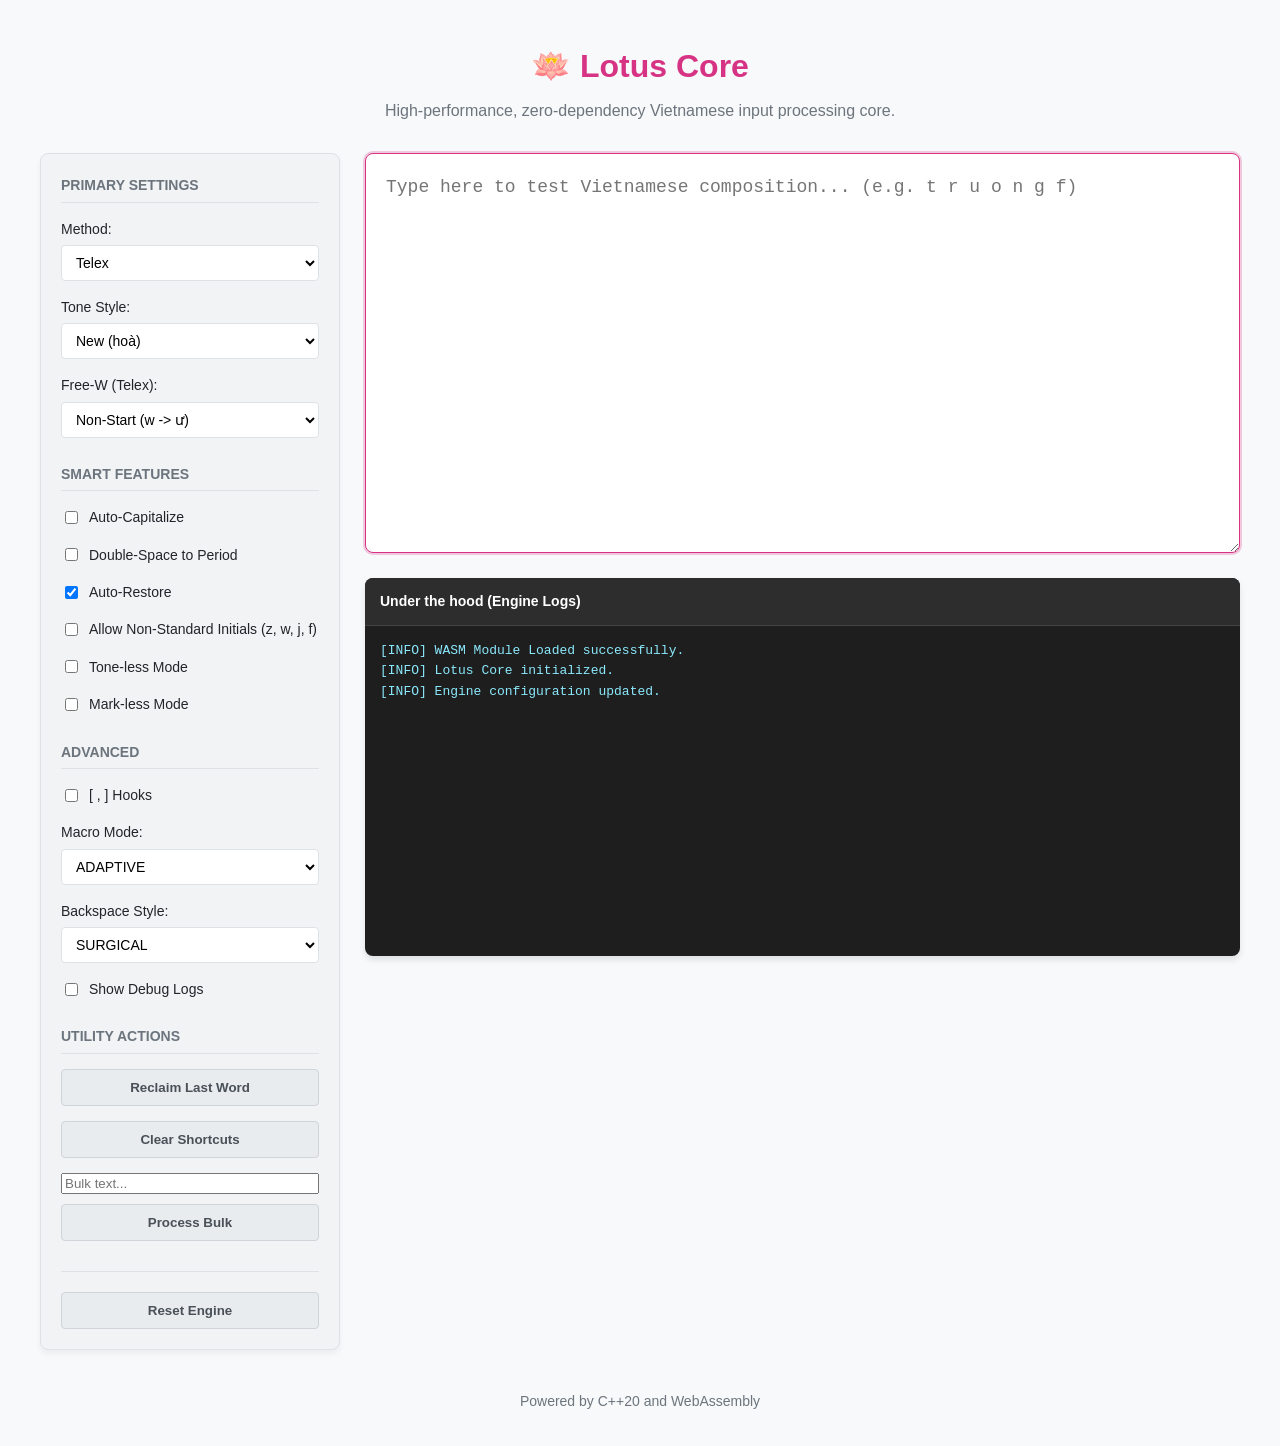
<file: index.html>
<!DOCTYPE html>
<html lang="en">
<head>
    <meta charset="UTF-8">
    <meta name="viewport" content="width=device-width, initial-scale=1.0">
    <title>Lotus Core - Web Demo</title>
    <link rel="stylesheet" href="style.css">
</head>
<body>
    <div class="container">
        <header>
            <h1>🪷 Lotus Core</h1>
            <p>High-performance, zero-dependency Vietnamese input processing core.</p>
        </header>

        <main class="layout-main">
            <!--! @brief Sidebar for configuration settings -->
            <aside class="sidebar">
                <!--! @brief Primary Settings Section -->
                <section class="settings-section">
                    <h2>Primary Settings</h2>
                    <div class="setting-group">
                        <label>Method:</label>
                        <select id="method-select">
                            <option value="0">Telex</option>
                            <option value="1">VNI</option>
                        </select>
                    </div>
                    <div class="setting-group">
                        <label>Tone Style:</label>
                        <select id="tone-style-select">
                            <option value="1">New (hoà)</option>
                            <option value="0">Old (hòa)</option>
                        </select>
                    </div>
                    <div class="setting-group">
                        <label>Free-W (Telex):</label>
                        <select id="free-w-select">
                            <option value="1">Non-Start (w -> ư)</option>
                            <option value="0">Off (w -> w)</option>
                            <option value="2">Always (w -> ư)</option>
                        </select>
                    </div>
                </section>

                <!--! @brief Smart Features Section -->
                <section class="settings-section">
                    <h2>Smart Features</h2>
                    <div class="setting-group checkbox-group">
                        <label>
                            <input type="checkbox" id="auto-capitalize-checkbox">
                            Auto-Capitalize
                        </label>
                    </div>
                    <div class="setting-group checkbox-group">
                        <label>
                            <input type="checkbox" id="double-space-checkbox">
                            Double-Space to Period
                        </label>
                    </div>
                    <div class="setting-group checkbox-group">
                        <label>
                            <input type="checkbox" id="auto-restore-checkbox" checked>
                            Auto-Restore
                        </label>
                    </div>
                    <div class="setting-group checkbox-group">
                        <label>
                            <input type="checkbox" id="non-standard-initials-checkbox">
                            Allow Non-Standard Initials (z, w, j, f)
                        </label>
                    </div>
                    <div class="setting-group checkbox-group">
                        <label>
                            <input type="checkbox" id="tone-less-checkbox">
                            Tone-less Mode
                        </label>
                    </div>
                    <div class="setting-group checkbox-group">
                        <label>
                            <input type="checkbox" id="mark-less-checkbox">
                            Mark-less Mode
                        </label>
                    </div>
                </section>

                <!--! @brief Advanced Settings Section -->
                <section class="settings-section">
                    <h2>Advanced</h2>
                    <div class="setting-group checkbox-group">
                        <label>
                            <input type="checkbox" id="std-uo-checkbox">
                            [ , ] Hooks
                        </label>
                    </div>
                    <div class="setting-group">
                        <label>Macro Mode:</label>
                        <select id="macro-mode-select">
                            <option value="0">OFF</option>
                            <option value="1">EXACT</option>
                            <option value="2">FIXED</option>
                            <option value="3" selected>ADAPTIVE</option>
                        </select>
                    </div>
                    <div class="setting-group">
                        <label>Backspace Style:</label>
                        <select id="backspace-style-select">
                            <option value="0">REVERT (Keystroke)</option>
                            <option value="1" selected>SURGICAL</option>
                        </select>
                    </div>
                    <div class="setting-group checkbox-group">
                        <label>
                            <input type="checkbox" id="show-debug-checkbox">
                            Show Debug Logs
                        </label>
                    </div>
                </section>

                <!--! @brief Utility Actions Section -->
                <section class="settings-section">
                    <h2>Utility Actions</h2>
                    <div class="setting-group">
                        <button id="reclaim-btn">Reclaim Last Word</button>
                    </div>
                    <div class="setting-group">
                        <button id="clear-shortcuts-btn">Clear Shortcuts</button>
                    </div>
                    <div class="setting-group">
                        <input type="text" id="bulk-input" placeholder="Bulk text...">
                        <button id="bulk-btn" style="margin-top: 5px;">Process Bulk</button>
                    </div>
                </section>

                <!--! @brief Reset Button Area -->
                <div class="reset-area">
                    <button id="reset-btn">Reset Engine</button>
                </div>
            </aside>

            <!--! @brief Main Content Area -->
            <section class="main-content">
                <!--! @brief Editor Container -->
                <div class="editor-container">
                    <textarea id="editor" placeholder="Type here to test Vietnamese composition... (e.g. t r u o n g f)"></textarea>
                </div>

                <!--! @brief Engine Log Output Area -->
                <div class="log-container">
                    <h3>Under the hood (Engine Logs)</h3>
                    <div id="log-output" class="log-output"></div>
                </div>
            </section>
        </main>

        <footer>
            <p>Powered by C++20 and WebAssembly</p>
        </footer>
    </div>

    <!-- WASM Bundle -->
    <script src="app.js"></script>
</body>
</html>
</file>
<file: style.css>
/**
 * @file style.css
 * @brief Stylesheet for the Lotus Core Web Demo
 */

:root {
    --bg-color: #f8f9fa;
    --text-color: #212529;
    --border-color: #dee2e6;
    --primary-color: #d63384; /* Lotus pink */
    --editor-bg: #ffffff;
    --sidebar-bg: #f1f3f5;
    --log-bg: #1e1e1e;
    --log-text: #00ff00;
}

body {
    font-family: -apple-system, BlinkMacSystemFont, "Segoe UI", Roboto, Helvetica, Arial, sans-serif;
    background-color: var(--bg-color);
    color: var(--text-color);
    margin: 0;
    padding: 0;
    line-height: 1.6;
}

.container {
    max-width: 1200px;
    margin: 0 auto;
    padding: 20px;
}

header {
    text-align: center;
    margin-bottom: 30px;
}

header h1 {
    color: var(--primary-color);
    margin-bottom: 5px;
}

header p {
    color: #6c757d;
    margin-top: 0;
}

/**
 * @brief Main Layout Configuration
 * Implements a 2-column layout using CSS Grid
 */
.layout-main {
    display: grid;
    grid-template-columns: 300px 1fr;
    gap: 25px;
    align-items: start;
}

/**
 * @brief Sidebar Styles
 */
.sidebar {
    background-color: var(--sidebar-bg);
    padding: 20px;
    border: 1px solid var(--border-color);
    border-radius: 8px;
    box-shadow: 0 4px 6px rgba(0, 0, 0, 0.05);
}

.settings-section {
    margin-bottom: 25px;
}

.settings-section h2 {
    font-size: 14px;
    text-transform: uppercase;
    color: #6c757d;
    border-bottom: 1px solid var(--border-color);
    padding-bottom: 5px;
    margin-top: 0;
    margin-bottom: 15px;
}

.setting-group {
    display: flex;
    flex-direction: column;
    margin-bottom: 15px;
    gap: 5px;
}

.setting-group label {
    font-size: 14px;
    font-weight: 500;
}

.setting-group.checkbox-group {
    flex-direction: row;
    align-items: center;
}

.setting-group.checkbox-group label {
    font-weight: normal;
    display: flex;
    align-items: center;
    gap: 8px;
    cursor: pointer;
}

select {
    padding: 8px 10px;
    border: 1px solid var(--border-color);
    border-radius: 4px;
    background-color: #fff;
    cursor: pointer;
    width: 100%;
    font-size: 14px;
}

.reset-area {
    margin-top: 30px;
    padding-top: 20px;
    border-top: 1px solid var(--border-color);
}

button {
    padding: 10px 15px;
    border: 1px solid #ced4da;
    border-radius: 4px;
    background-color: #e9ecef;
    cursor: pointer;
    width: 100%;
    font-weight: 600;
    color: #495057;
    transition: background-color 0.2s;
}

button:hover {
    background-color: #dee2e6;
}

/**
 * @brief Main Content Styles
 */
.main-content {
    display: flex;
    flex-direction: column;
    gap: 25px;
}

.editor-container {
    display: flex;
    flex-direction: column;
}

#editor {
    width: 100%;
    height: 400px;
    padding: 20px;
    font-size: 18px;
    border: 1px solid var(--border-color);
    border-radius: 8px;
    resize: vertical;
    box-sizing: border-box;
    font-family: "Courier New", Courier, monospace;
    line-height: 1.5;
    background-color: var(--editor-bg);
    box-shadow: 0 4px 6px rgba(0, 0, 0, 0.05);
}

#editor:focus {
    outline: none;
    border-color: var(--primary-color);
    box-shadow: 0 0 0 2px rgba(214, 51, 132, 0.25);
}

.log-container {
    background-color: var(--log-bg);
    border-radius: 8px;
    overflow: hidden;
    box-shadow: 0 4px 6px rgba(0, 0, 0, 0.1);
}

.log-container h3 {
    margin: 0;
    padding: 12px 15px;
    background-color: #2d2d2d;
    color: #fff;
    font-size: 14px;
    border-bottom: 1px solid #444;
}

.log-output {
    height: 300px;
    overflow-y: auto;
    padding: 15px;
    font-family: "Courier New", Courier, monospace;
    font-size: 13px;
    color: var(--log-text);
    white-space: pre-wrap;
}

.log-entry.error { color: #ff5555; }
.log-entry.info { color: #8be9fd; }
.log-entry.debug { color: #f1fa8c; }

footer {
    text-align: center;
    margin-top: 40px;
    color: #6c757d;
    font-size: 14px;
}

/* Responsive adjustments */
@media (max-width: 768px) {
    .layout-main {
        grid-template-columns: 1fr;
    }
}
</file>
